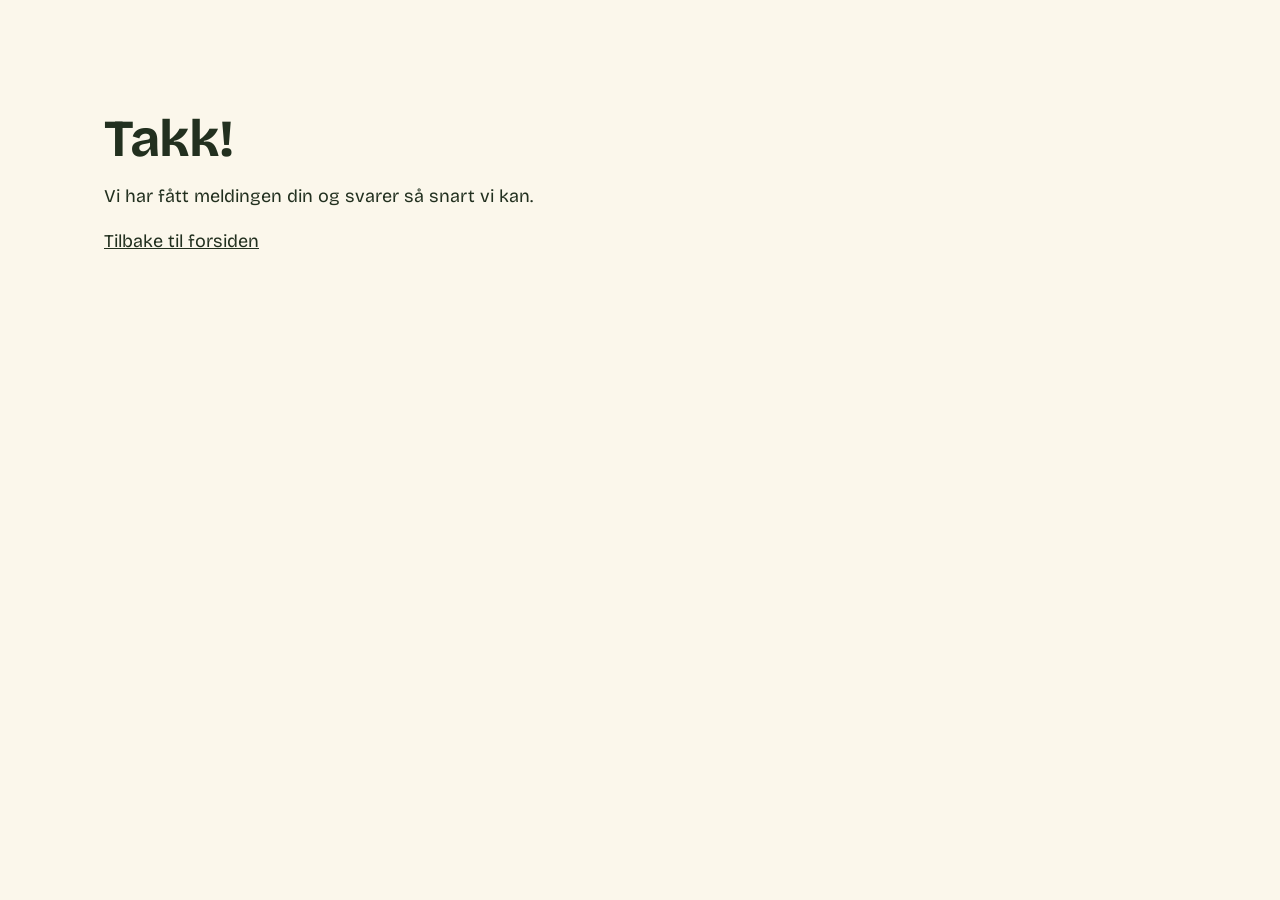
<file: takk.html>
<!doctype html>
<html lang="nb">
<head>
  <meta charset="utf-8">
  <meta name="viewport" content="width=device-width, initial-scale=1">
  <title>Takk – Kreativlaget</title>
  <meta name="robots" content="noindex">
  <link rel="icon" type="image/png" href="favicon.png">
  <link rel="stylesheet" href="stil.css">
</head>
<body>
<main class="innhold" style="padding-top:clamp(3rem,10vw,7rem);padding-bottom:4rem">
  <h2>Takk!</h2>
  <p>Vi har fått meldingen din og svarer så snart vi kan.</p>
  <p><a href="/">Tilbake til forsiden</a></p>
</main>
</body>
</html>
</file>
<file: stil.css>
@font-face {
  font-family: "Bricolage";
  src: url("fonter/bricolage.woff2") format("woff2");
  font-weight: 200 800;
  font-display: swap;
  unicode-range: U+0000-00FF, U+0131, U+0152-0153, U+02BB-02BC, U+02C6, U+02DA, U+02DC, U+2000-206F, U+20AC, U+2122, U+2191, U+2193, U+2212, U+2215, U+FEFF, U+FFFD;
}
@font-face {
  font-family: "Bricolage";
  src: url("fonter/bricolage-ext.woff2") format("woff2");
  font-weight: 200 800;
  font-display: swap;
  unicode-range: U+0100-02AF, U+0304, U+0308, U+0329, U+1E00-1E9F, U+1EF2-1EFF, U+2020, U+20A0-20AB, U+20AD-20C0, U+2113, U+2C60-2C7F, U+A720-A7FF;
}

:root {
  --papir: #fbf7eb;
  --gronn: #48603f;
  --blekk: #22301f;
  --gul: #f3c24a;
  --linje: #d8d2bd;
  --dempet: #55604f;
  --maks: 72rem;
  --kant: clamp(1rem, 4vw, 2.5rem);
}

*, *::before, *::after { box-sizing: border-box; }

html { scroll-behavior: smooth; }
@media (prefers-reduced-motion: reduce) { html { scroll-behavior: auto; } }

body {
  margin: 0;
  background: var(--papir);
  color: var(--blekk);
  font-family: "Bricolage", system-ui, sans-serif;
  font-size: 1.125rem;
  line-height: 1.55;
  font-variation-settings: "opsz" 14;
}

img { display: block; max-width: 100%; height: auto; }

a { color: inherit; }
a:focus-visible, .knapp:focus-visible {
  outline: 3px solid var(--gul);
  outline-offset: 3px;
  border-radius: 4px;
}

h1, h2, h3 { line-height: 1.05; margin: 0; font-weight: 700; letter-spacing: -0.02em; }
h2 { font-size: clamp(2rem, 4.5vw, 3.25rem); margin-bottom: 1rem; }
h3 { font-size: 1.375rem; letter-spacing: -0.01em; }
p { margin: 0 0 1em; }

.innhold { max-width: var(--maks); margin: 0 auto; padding: 0 var(--kant); }

/* Topp: menyen blir stående øverst når man blar */
.topp-ramme {
  position: sticky;
  top: 0;
  z-index: 50;
  background: rgba(251, 247, 235, 0.94);
  -webkit-backdrop-filter: blur(8px);
  backdrop-filter: blur(8px);
  border-bottom: 1px solid var(--linje);
}
section[id] { scroll-margin-top: 5rem; }
.topp {
  display: flex;
  align-items: center;
  justify-content: space-between;
  gap: 1rem;
  max-width: var(--maks);
  margin: 0 auto;
  padding: 0.75rem var(--kant);
}
.merke {
  display: flex;
  align-items: center;
  gap: 0.75rem;
  text-decoration: none;
  color: var(--gronn);
}
.merke img { width: 30px; height: auto; }
.merke span {
  font-weight: 600;
  font-size: 1.05rem;
  text-transform: uppercase;
  letter-spacing: 0.14em;
}
.topp nav { display: flex; align-items: center; gap: clamp(0.9rem, 2.5vw, 2rem); }
.topp nav a {
  text-decoration: none;
  font-weight: 500;
  color: var(--blekk);
  padding: 0.25rem 0;
  border-bottom: 2px solid transparent;
}
.topp nav a:hover { border-bottom-color: var(--gronn); }
.topp nav a.meny-kontakt {
  background: var(--gronn);
  color: var(--papir);
  border: 0;
  border-radius: 999px;
  padding: 0.45rem 1.1rem;
  font-weight: 600;
}
.topp nav a.meny-kontakt:hover { background: var(--blekk); }

/* Inngang */
.inngang {
  display: grid;
  grid-template-columns: minmax(0, 1.15fr) minmax(0, 0.85fr);
  gap: clamp(2rem, 5vw, 4.5rem);
  align-items: center;
  max-width: var(--maks);
  margin: 0 auto;
  padding: clamp(1.5rem, 5vw, 4rem) var(--kant) clamp(3rem, 7vw, 6rem);
}
.inngang h1 {
  font-size: clamp(3rem, 8.2vw, 6.5rem);
  font-weight: 800;
  line-height: 0.92;
  letter-spacing: -0.035em;
  color: var(--gronn);
  font-variation-settings: "opsz" 96;
  margin-bottom: 1.5rem;
}
.ingress { font-size: clamp(1.15rem, 1.8vw, 1.35rem); max-width: 32em; }
.kort-fakta {
  list-style: none;
  padding: 0;
  margin: 1.5rem 0 2rem;
  display: flex;
  flex-wrap: wrap;
  gap: 0.5rem;
}
.kort-fakta li {
  border: 1.5px solid var(--gronn);
  color: var(--gronn);
  border-radius: 999px;
  padding: 0.3rem 0.9rem;
  font-size: 0.95rem;
  font-weight: 500;
}
.knapp {
  display: inline-block;
  background: var(--gronn);
  color: var(--papir);
  text-decoration: none;
  font-weight: 600;
  padding: 0.85rem 1.4rem;
  border-radius: 999px;
}
.knapp:hover { background: var(--blekk); }
.inngang-bilde { margin: 0 0 0 2.5rem; position: relative; }
.inngang-bilde .hoved {
  width: 100%;
  aspect-ratio: 4 / 5;
  object-fit: cover;
  border-radius: 1.25rem;
}
.inngang-bilde .lapp {
  position: absolute;
  left: -2.5rem;
  bottom: -2rem;
  width: 44%;
  aspect-ratio: 1;
  object-fit: cover;
  border: 0.45rem solid var(--papir);
  border-radius: 0.9rem;
  transform: rotate(-4deg);
  box-shadow: 0 10px 24px rgba(34, 48, 31, 0.22);
}

/* Verksteder */
.verksteder {
  background: var(--gronn);
  color: var(--papir);
  padding: clamp(3.5rem, 8vw, 6rem) 0;
}
.seksjon-ingress { font-size: 1.2rem; max-width: 34em; opacity: 0.92; margin-bottom: 2.5rem; }
.liste { list-style: none; margin: 0; padding: 0; }
.arrangement {
  display: grid;
  grid-template-columns: 9.5rem minmax(0, 1fr);
  gap: 1.5rem clamp(1.5rem, 4vw, 3.5rem);
  padding: 2rem 0;
  border-top: 1px solid rgba(251, 247, 235, 0.28);
}
.arrangement:last-child { border-bottom: 1px solid rgba(251, 247, 235, 0.28); }
.dato { display: flex; flex-direction: column; color: var(--gul); line-height: 0.85; }
.dag {
  font-size: clamp(4rem, 9vw, 6rem);
  font-weight: 800;
  letter-spacing: -0.05em;
  font-variation-settings: "opsz" 96;
}
.mnd { font-size: 1.5rem; font-weight: 600; margin-top: 0.35rem; }
.detaljer h3 { font-size: clamp(1.5rem, 2.6vw, 2rem); margin-bottom: 0.4rem; }
.nar { font-weight: 600; margin-bottom: 0.75rem; }
.nar::first-letter { text-transform: uppercase; }
.tekst { max-width: 38em; margin: 0; opacity: 0.92; white-space: pre-line; }
.tom a, .verksteder noscript a { color: var(--gul); }
.arrangement.med-plakat { grid-template-columns: 9.5rem minmax(0, 1fr) 13rem; }
.plakat { display: block; align-self: start; border-radius: 0.5rem; overflow: hidden; box-shadow: 0 6px 18px rgba(0, 0, 0, 0.25); transition: transform 0.2s; }
.plakat:hover { transform: rotate(-1deg) scale(1.02); }
.plakat img { width: 100%; }

/* Tidligere verksteder */
.tidligere { padding: clamp(3.5rem, 8vw, 6rem) 0 0; }
.tidligere[hidden] { display: none; }
.arkiv-ingress { font-size: 1.2rem; margin-bottom: 0; }
.arkiv { list-style: none; margin: 1.5rem 0 0; padding: 0; }
.arkiv-post { padding: 2rem 0 2.5rem; border-top: 1px solid var(--linje); }
.arkiv-post:last-child { padding-bottom: 0; }
.arkiv-meta { margin: 0 0 0.35rem; font-weight: 600; color: var(--gronn); }
.arkiv-post h3 { font-size: clamp(1.5rem, 2.6vw, 2rem); margin-bottom: 0.6rem; }
.arkiv-tekst { max-width: 38em; }
.arkiv-bilder {
  display: grid;
  grid-template-columns: repeat(6, minmax(0, 1fr));
  gap: 0.75rem;
  margin-top: 1.25rem;
}
.arkiv-bilde { display: block; border-radius: 0.6rem; overflow: hidden; }
.arkiv-bilde img {
  width: 100%;
  aspect-ratio: 4 / 5;
  object-fit: cover;
  transition: transform 0.25s;
}
.arkiv-bilde:hover img { transform: scale(1.04); }
.arkiv-kreditt { margin: 0.9rem 0 0; font-size: 0.95rem; max-width: 40em; }
.arkiv-foto { margin: 0.35rem 0 0; font-size: 0.9rem; color: var(--dempet); }
.storbilde {
  border: 0;
  padding: 0;
  background: transparent;
  max-width: min(92vw, 1100px);
  max-height: 92vh;
  overflow: visible;
}
.storbilde::backdrop { background: rgba(34, 48, 31, 0.88); }
.storbilde img { max-width: min(92vw, 1100px); max-height: 88vh; width: auto; border-radius: 0.5rem; cursor: zoom-out; }
.storbilde .lukk {
  position: absolute;
  top: -0.6rem;
  right: -0.6rem;
  width: 2.5rem;
  height: 2.5rem;
  border: 0;
  border-radius: 999px;
  background: var(--papir);
  color: var(--blekk);
  font: inherit;
  font-size: 1.6rem;
  line-height: 1;
  cursor: pointer;
}
.storbilde .lukk:focus-visible { outline: 3px solid var(--gul); outline-offset: 2px; }

/* Om */
.om { padding: clamp(3.5rem, 8vw, 6rem) 0; }
.om-grid > * { max-width: 44rem; }
.om-tekst p { max-width: 36em; }
.om-mal { margin-top: 2.5rem; }
.om-mal h3 { color: var(--gronn); margin-bottom: 0.9rem; }
.om-mal ul { margin: 0; padding-left: 1.1rem; }
.om-mal li { margin-bottom: 0.5rem; }
.om-mal li::marker { color: var(--gronn); }

/* Samarbeidspartnere */
.partnere { border-top: 1px solid var(--linje); padding: clamp(3.5rem, 8vw, 6rem) 0; }
.partnere h3 { font-size: 1.05rem; color: var(--gronn); margin: 2rem 0 1rem; }
.logoer {
  list-style: none;
  margin: 0;
  padding: 0;
  display: flex;
  flex-wrap: wrap;
  align-items: center;
  gap: 1.5rem 3rem;
}
.logoer img { height: 4.5rem; width: auto; }
.logoer .rund img { height: 6.5rem; }
.logoer .tekstlogo { font-weight: 700; font-size: 1.15rem; max-width: 12rem; line-height: 1.2; }
.partner-merknad { margin: 2rem 0 0; max-width: 40em; font-size: 0.95rem; color: var(--dempet); }

/* Kontakt */
.kontakt {
  border-top: 1px solid var(--linje);
  padding: clamp(3.5rem, 8vw, 6rem) 0;
}
.kontakt-grid {
  display: grid;
  grid-template-columns: minmax(0, 1fr) minmax(0, 1fr);
  gap: clamp(2rem, 5vw, 4.5rem);
  align-items: center;
}
.kontakt p { max-width: 32em; }
.kontakt-grid { align-items: start; }
.skjema { display: grid; gap: 0.35rem; margin-top: 1.5rem; max-width: 32rem; }
.skjema label { font-weight: 600; margin-top: 0.6rem; }
.skjema input, .skjema textarea {
  font: inherit;
  color: var(--blekk);
  background: #fff;
  border: 2px solid var(--linje);
  border-radius: 0.6rem;
  padding: 0.65rem 0.8rem;
  width: 100%;
}
.skjema textarea { resize: vertical; min-height: 8rem; }
.skjema input:focus, .skjema textarea:focus { outline: none; border-color: var(--gronn); }
.send {
  justify-self: start;
  margin-top: 1rem;
  font: inherit;
  font-weight: 700;
  color: var(--papir);
  background: var(--gronn);
  border: 0;
  border-radius: 999px;
  padding: 0.75rem 2.25rem;
  cursor: pointer;
}
.send:hover { background: var(--blekk); }
.send:focus-visible { outline: 3px solid var(--gul); outline-offset: 3px; }
.send:disabled { opacity: 0.6; cursor: wait; }
.skjema .personvern { font-size: 0.9rem; color: var(--dempet); margin: 0.25rem 0 0; }
.skjema-svar { margin: 0.5rem 0 0; font-weight: 600; }
.skjema-svar:empty { display: none; }
.skjema-svar.ok { color: var(--gronn); }
.skjema-svar.feil { color: #9b2c1f; }
.skjult { position: absolute; left: -9999px; }
.kontakt-side .skilt { margin-bottom: 2rem; }
.eller { margin: 0; color: var(--dempet); }
.epost {
  display: inline-block;
  margin-top: 0.25rem;
  font-size: clamp(1.4rem, 3vw, 2.1rem);
  font-weight: 700;
  color: var(--gronn);
  text-decoration-thickness: 3px;
  text-underline-offset: 0.2em;
  overflow-wrap: anywhere;
}
.sosiale {
  list-style: none;
  margin: 1.5rem 0 0;
  padding: 0;
  display: flex;
  flex-wrap: wrap;
  gap: 0.75rem;
}
.sosiale a {
  display: inline-flex;
  align-items: center;
  gap: 0.5rem;
  padding: 0.55rem 1rem 0.55rem 0.8rem;
  border: 2px solid var(--gronn);
  border-radius: 999px;
  color: var(--gronn);
  font-weight: 700;
  text-decoration: none;
}
.sosiale a:hover, .sosiale a:focus-visible { background: var(--gronn); color: var(--papir); }
.skilt { margin: 0; }
.skilt img { border-radius: 0.75rem; transform: rotate(-2deg); }

/* Bunn */
.bunn {
  background: var(--blekk);
  color: var(--papir);
  padding: 2rem 0;
  font-size: 0.95rem;
}
.bunn .innhold { display: flex; flex-wrap: wrap; gap: 0.5rem 2.5rem; }
.bunn p { margin: 0; }
.bunn .bunn-sosiale { display: flex; gap: 1rem; margin-left: auto; }
.bunn-sosiale a { color: var(--papir); display: inline-flex; }
.bunn-sosiale a:hover, .bunn-sosiale a:focus-visible { color: var(--gul); }

/* Mobil */
@media (max-width: 760px) {
  .topp { padding: 0.6rem var(--kant); }
  .merke span { font-size: 0.95rem; }
  .inngang, .kontakt-grid { grid-template-columns: minmax(0, 1fr); }
  .inngang-bilde { margin: 0 0 1.5rem; }
  .inngang-bilde .hoved { aspect-ratio: 4 / 3; object-position: center 35%; }
  .inngang-bilde .lapp { left: auto; right: -0.25rem; bottom: -1.5rem; width: 36%; }
  .arrangement, .arrangement.med-plakat { grid-template-columns: minmax(0, 1fr); gap: 0.75rem; padding: 1.75rem 0; }
  .plakat { max-width: 16rem; margin-top: 0.5rem; }
  .dato { flex-direction: row; align-items: baseline; gap: 0.6rem; }
  .dag { font-size: 3.5rem; }
  .skilt img { transform: none; }
  .logoer { gap: 1.25rem 2rem; }
  .arkiv-bilder { grid-template-columns: repeat(3, minmax(0, 1fr)); gap: 0.5rem; }
  .logoer img { height: 3.25rem; }
  .logoer .rund img { height: 4.75rem; }
}
@media (max-width: 560px) {
  .merke span { display: none; }
  .topp nav { gap: 0.9rem; }
  .topp nav a { font-size: 0.95rem; }
  .topp nav a.meny-kontakt { padding: 0.4rem 0.85rem; }
}
</file>
